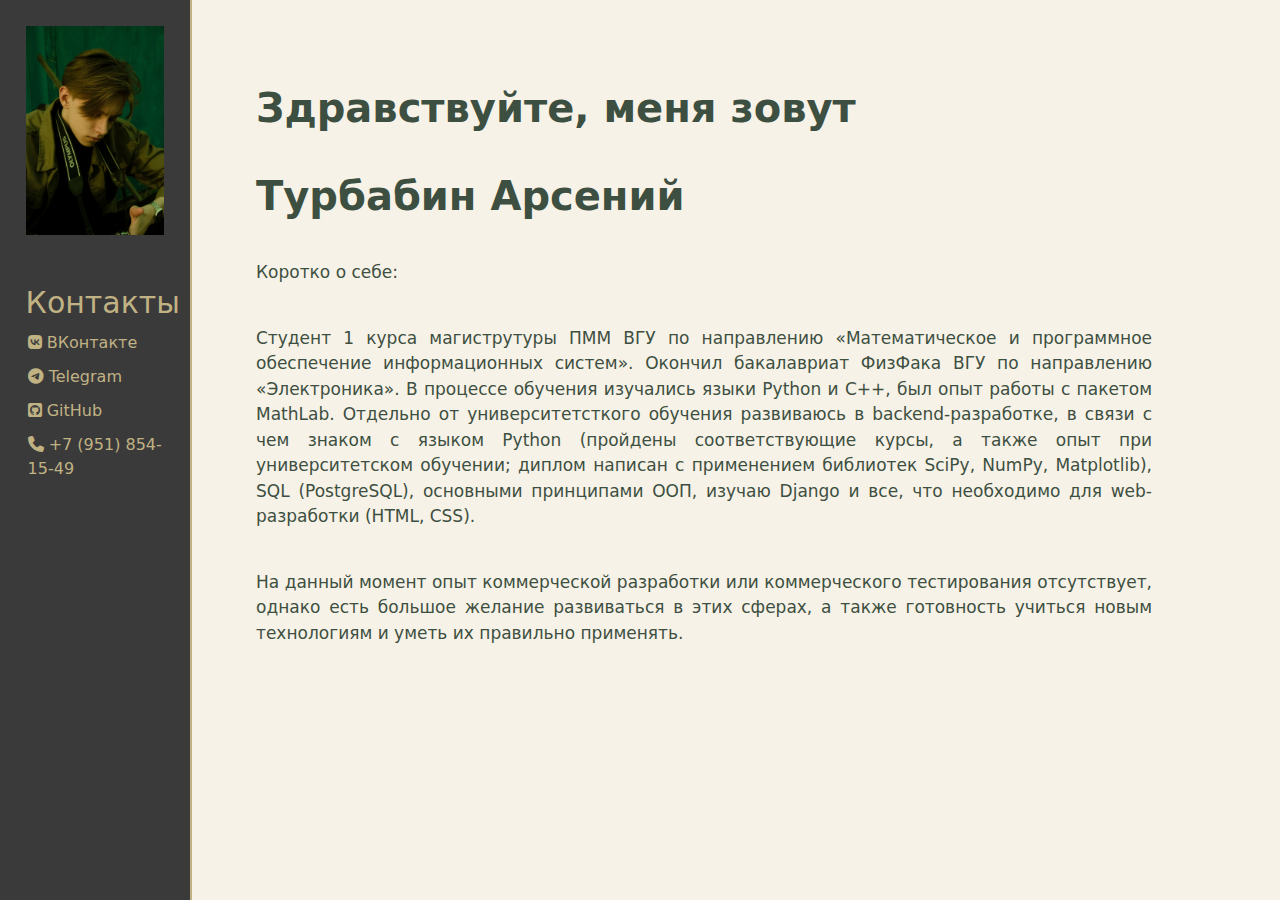
<file: index.html>
<!doctype html>
<html lang="en">
<head>
    <meta charset="UTF-8">
    <meta name="viewport"
          content="width=device-width, user-scalable=no, initial-scale=1.0, maximum-scale=1.0, minimum-scale=1.0">
    <meta http-equiv="X-UA-Compatible" content="ie=edge">
    <title>Resume (Turbabin)</title>
    <link rel="stylesheet" href="https://cdn.jsdelivr.net/npm/bootstrap@5.2.3/dist/css/bootstrap.min.css">
    <link rel="stylesheet" href="https://cdnjs.cloudflare.com/ajax/libs/font-awesome/6.4.2/css/all.min.css">
    <link rel="stylesheet" href="css/main.css">
</head>
<body>
    <aside>
        <img src="img/site.jpg" style="width:150px;">
        <h3>Контакты</h3>
        <ul>
            <a href="https://vk.com/foureyesn" target="_blank"><li><i class="fa-brands fa-vk"></i> ВКонтакте</li></a>
            <a href="https://vk.com/foureyesnhttps://t.me/foureyesn"
               target="_blank"><li><i class="fa-brands fa-telegram"></i> Telegram</li></a>
            <a href="https://github.com/arsenii-turbabin"
               target="_blank"><li><i class="fa-brands fa-square-github"></i> GitHub</li></a>
            <li><i class="fa-solid fa-phone"></i> +7 (951) 854-15-49</li>
        </ul>


    </aside>
    <main>
        <div class="features">
    <h1>Здравствуйте, меня зовут</h1>
        <h1>Турбабин Арсений</h1>
    <p>Коротко о себе:</p>
    <p>Студент 1 курса магиструтуры ПММ ВГУ по направлению «Математическое и программное обеспечение
        информационных систем». Окончил бакалавриат ФизФака ВГУ по направлению «Электроника».
        В процессе обучения изучались языки Python и C++, был опыт работы с пакетом MathLab.
        Отдельно от университетсткого обучения развиваюсь в backend-разработке, в связи с чем знаком с языком Python
        (пройдены соответствующие курсы, а также опыт при университетском обучении; диплом написан с применением
        библиотек SciPy, NumPy, Matplotlib), SQL (PostgreSQL), основными принципами ООП, изучаю Django и все, что
        необходимо для web-разработки (HTML, CSS). </p>
    <p>На данный момент опыт коммерческой разработки или коммерческого тестирования
        отсутствует, однако есть большое желание развиваться в этих сферах,
        а также готовность учиться новым технологиям и уметь их правильно применять.</p>
    </p>
</div>
    </main>
</body>
</html>
</file>
<file: css/main.css>
body {
    background: #f7f2e7;
    color: #3d4f41;
}

aside {
    float: left;
    background: #3a3a3b;
    width: 15%;
    padding: 2%;
    height: 100vh;
    color: #c0b283;
    border-right: 2px solid #c0b283;
}

aside h3{
    margin-top: 50px;
    font-size: 30px;

}

a {text-decoration: none;
}

aside ul{padding-left: 2px}

aside ul li {
    color: #c0b283;
    display: block;
    margin-top: 10px;
}

aside ul li:hover, aside ul a:hover{
    color:#fff;
}

.features{
    float:left;
    padding: 5%;
    color: #3d4f41;
    margin-top: 20px;
    text-align: justify;
    width: 80%;
color: }

.features h1{
    font-size: 40px;
    font-weight: bold;
    margin-bottom: 40px;
}

.features p{
    margin-top: 40px;
    font-size:17px;
}

img{
    max-width: 100%;
    display: block;
}
</file>
